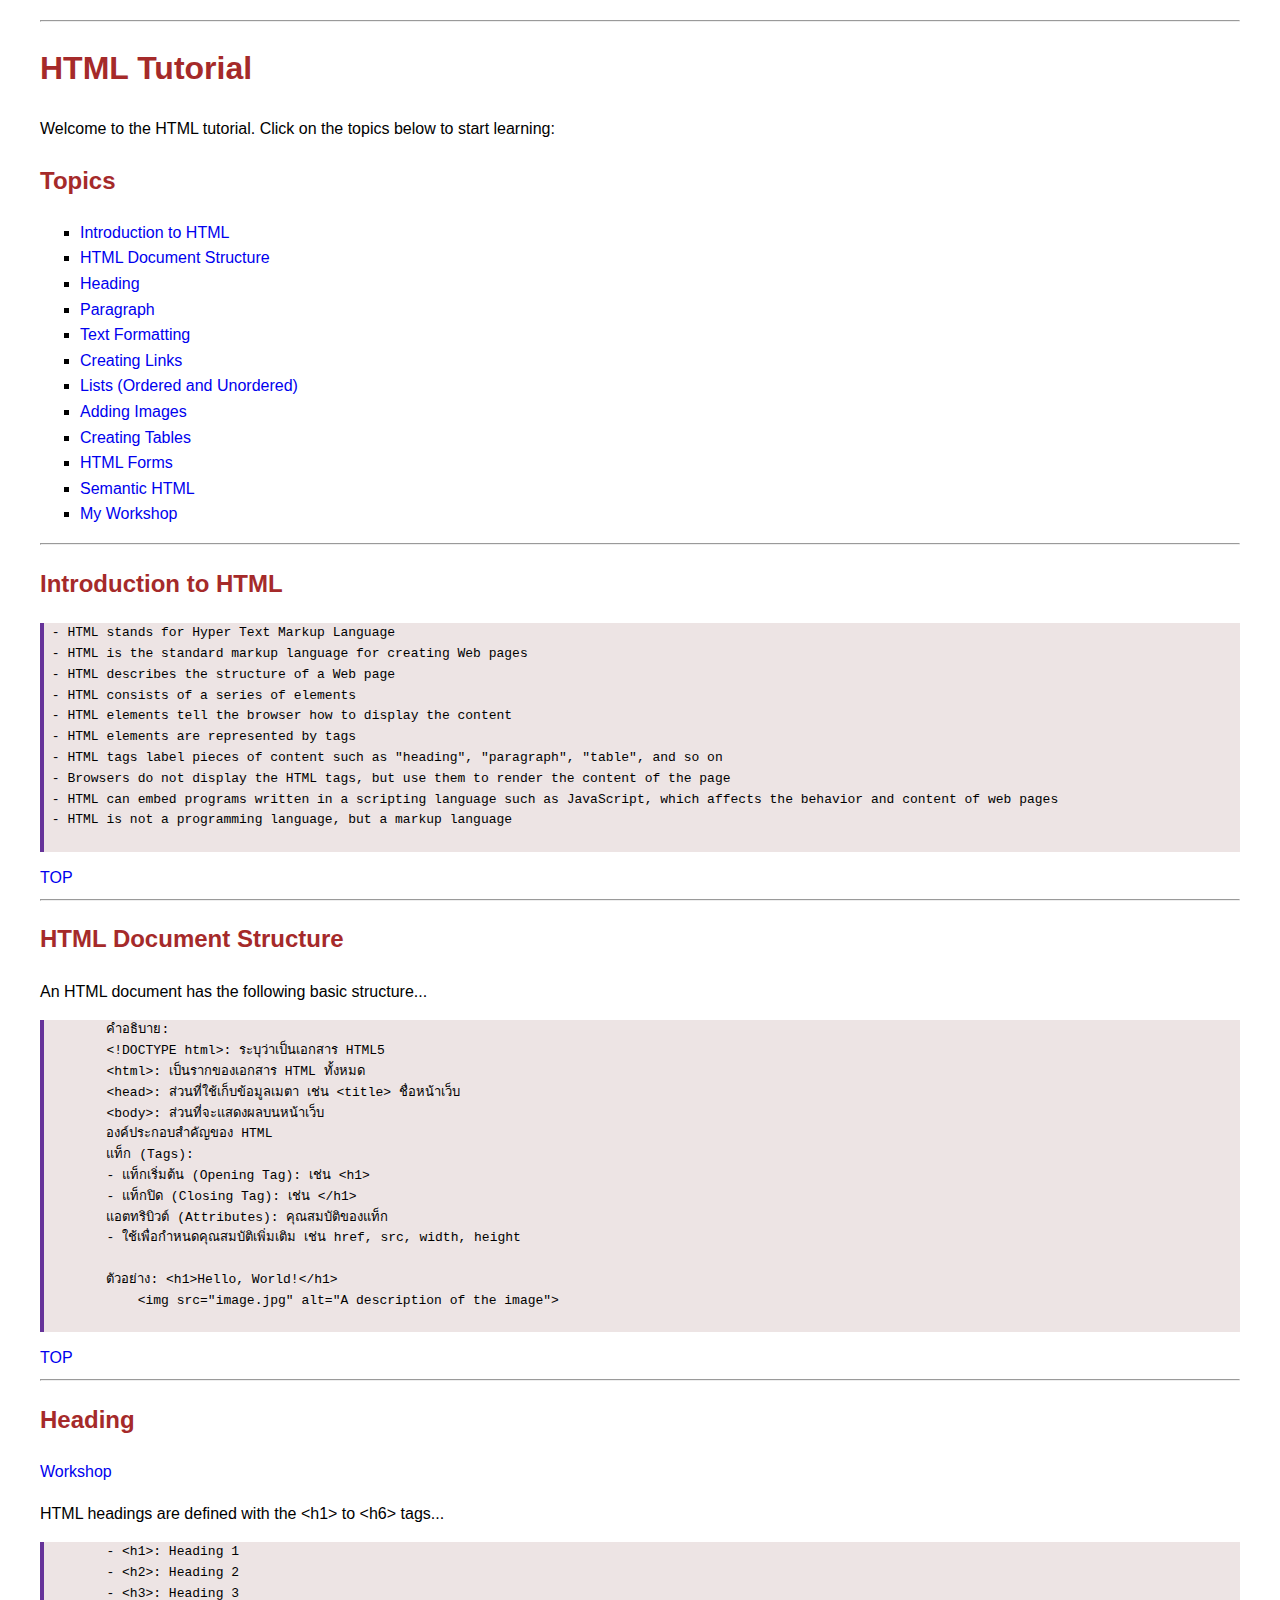
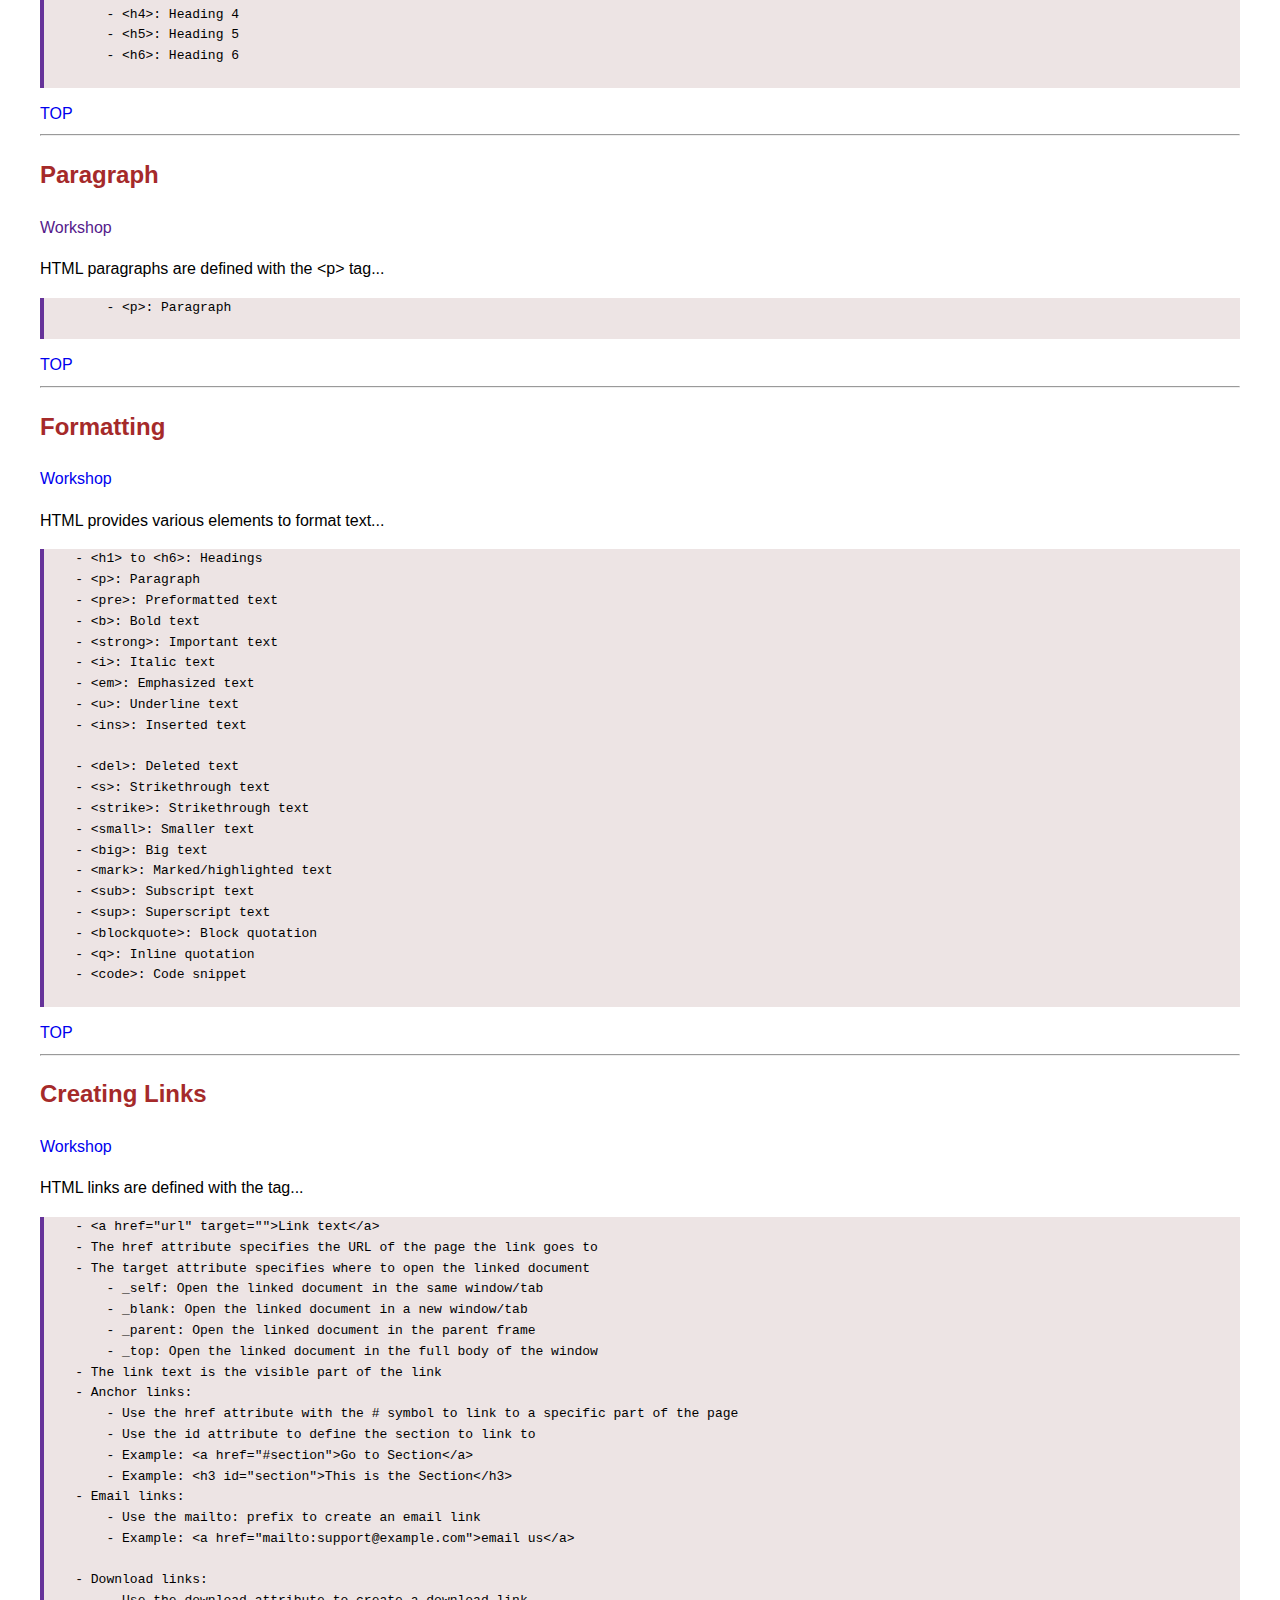
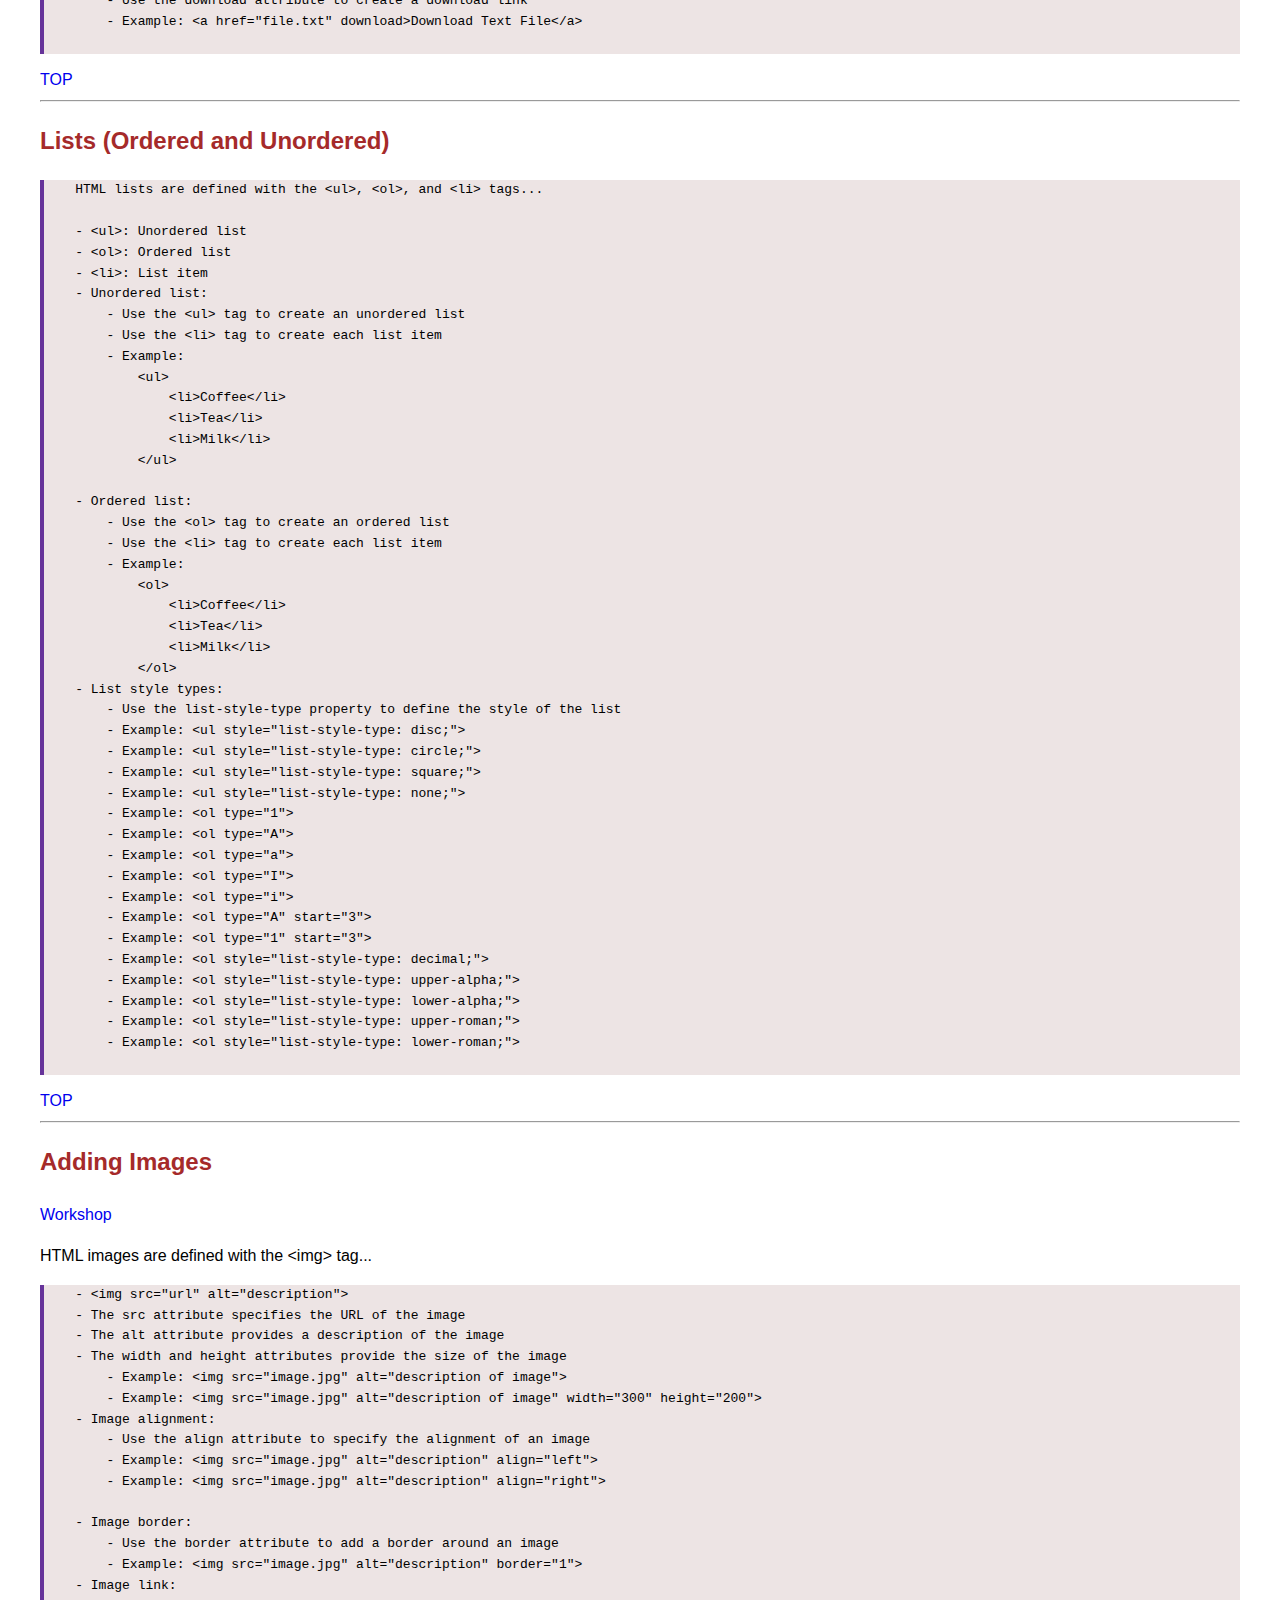
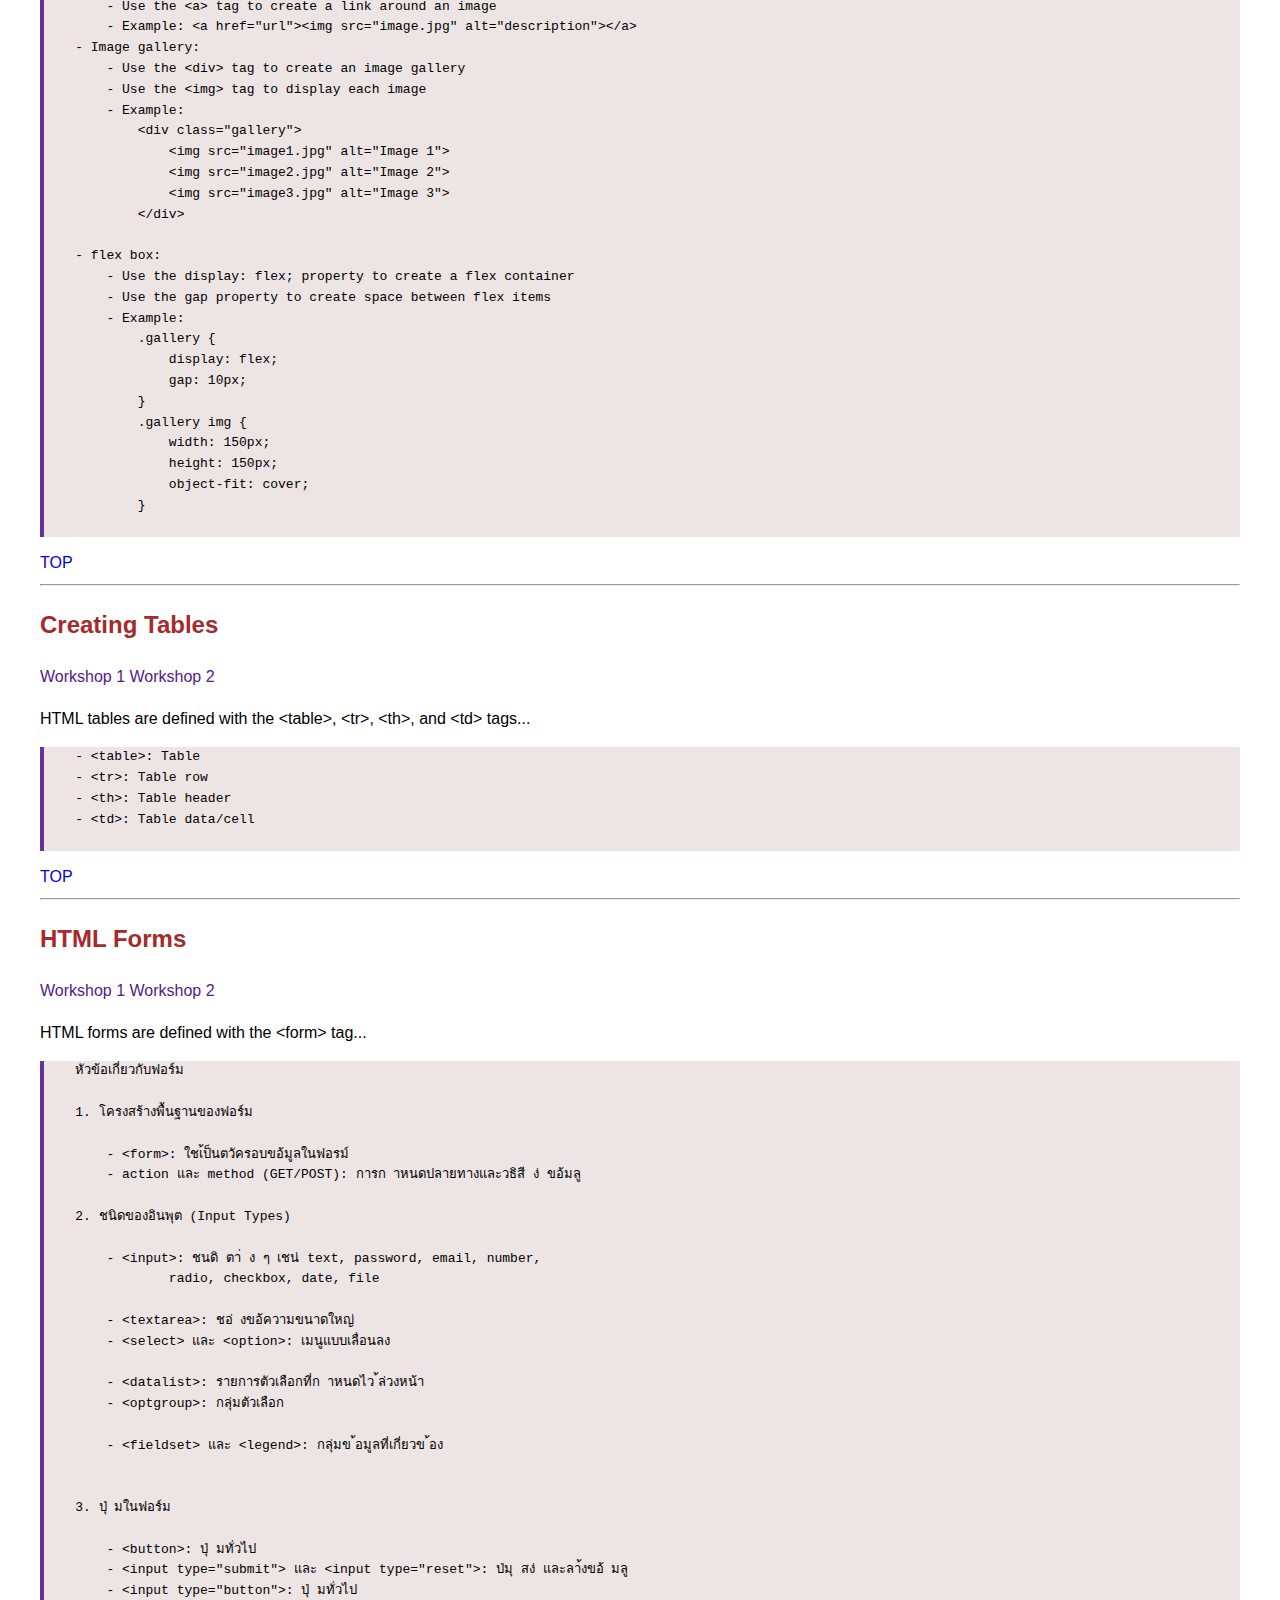
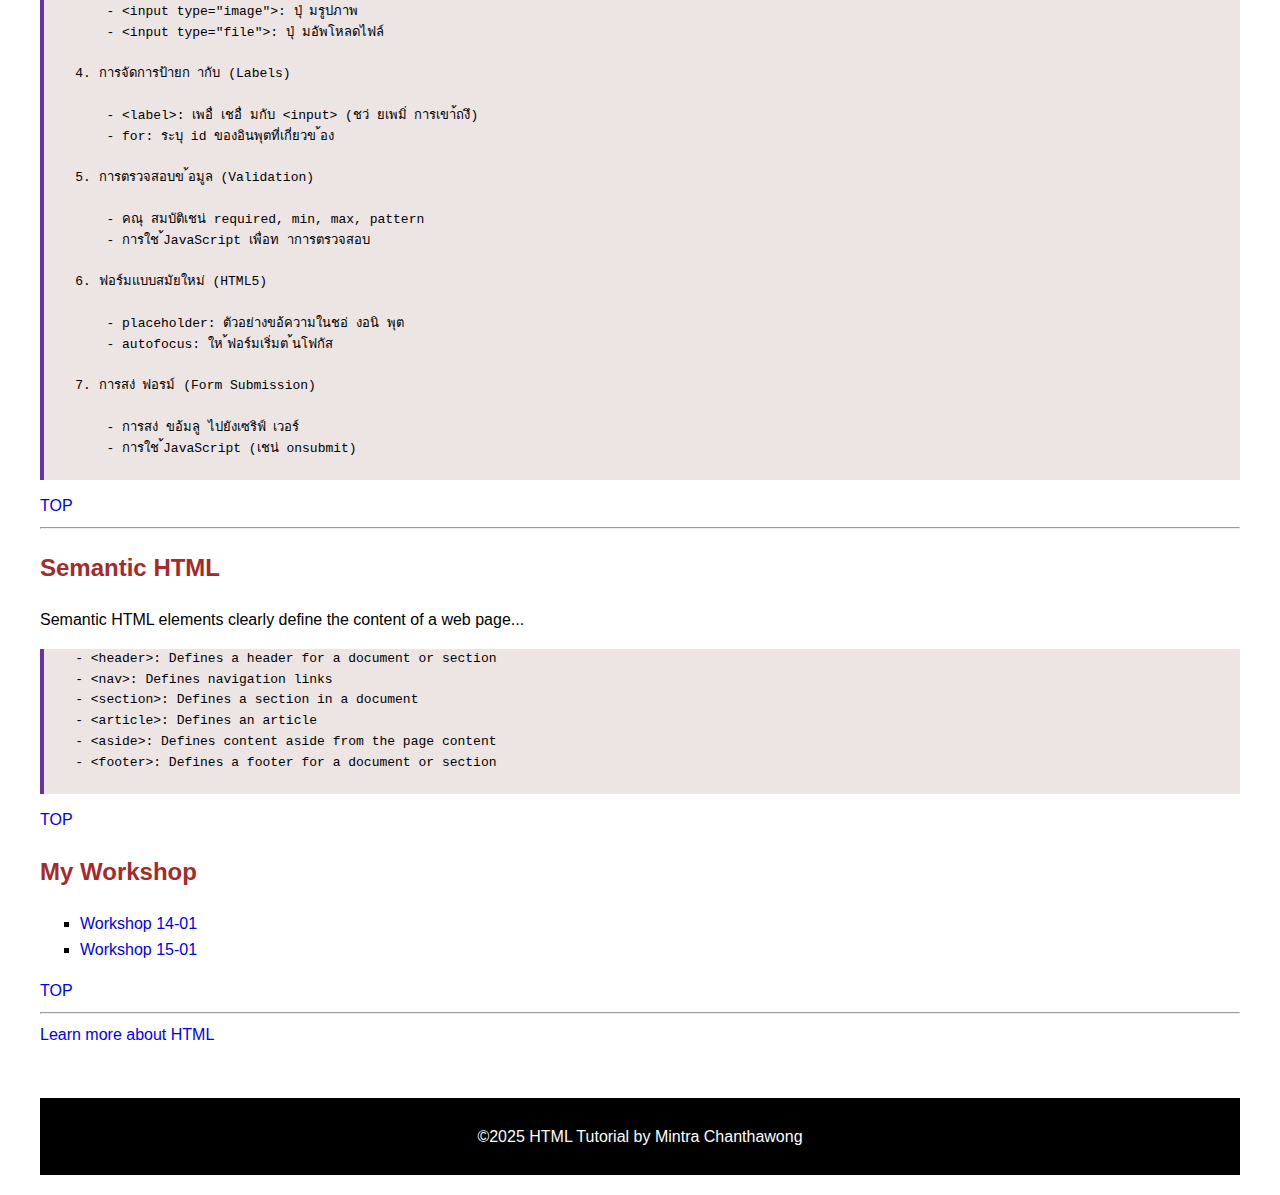
<file: index.html>
<!DOCTYPE html>
<html lang="en">
<head>
    <meta charset="UTF-8">
    <meta name="viewport" content="width=device-width, initial-scale=1.0">
    <title>HTML Tutorials</title>

    <style>
        body {
            font-family: 'Segoe UI', Tahoma, Geneva, Verdana, sans-serif;
            line-height: 1.6;
            margin: 20px 40px;
            
        }

    
        h1,h2 {
            color:brown;
        }

        ul {
            list-style-type: square;
        }

        a {
            text-decoration: none;
        }

        a:hover {
            text-decoration: underline;
            color: brown;
        }

        pre {
            background-color: rgb(237, 228, 228);
            border-left: 4px solid rebeccapurple;
            white-space: pre-wrap;
        }

        footer {
            text-align: center;
            margin-top: 50px;
            background-color: black;
            color: #ffffff;
            padding: 10px;
        }

    </style>


</head>
<hr>
    <h1>HTML Tutorial</h1>
    <p>Welcome to the HTML tutorial. Click on the topics below to start learning:</p>
    <h2>Topics</h2>
    <ul>
        <li><a href="#HTML">Introduction to HTML</a></li>
        <li><a href="#structure">HTML Document Structure</a></li>
        <li><a href="#Heading">Heading</a></li>
        <li><a href="#Paragraph">Paragraph</a></li>
        <li><a href="#Formatting">Text Formatting</a></li>
        <li><a href="#Creating Links">Creating Links</a></li>
        <li><a href="#Lists">Lists (Ordered and Unordered)</a></li>
        <li><a href="#Images">Adding Images</a></li>
        <li><a href="#Tables">Creating Tables</a></li>
        <li><a href="#Forms">HTML Forms</a></li>
        <li><a href="#Semantic">Semantic HTML</a></li>
        <li><a href="#Workshop">My Workshop</a></li>
    </ul>



    <hr>
    <!-- Section 1  -->
    <h2 id="HTML">Introduction to HTML</h2>

    <pre>
 - HTML stands for Hyper Text Markup Language
 - HTML is the standard markup language for creating Web pages
 - HTML describes the structure of a Web page
 - HTML consists of a series of elements
 - HTML elements tell the browser how to display the content
 - HTML elements are represented by tags
 - HTML tags label pieces of content such as "heading", "paragraph", "table", and so on
 - Browsers do not display the HTML tags, but use them to render the content of the page
 - HTML can embed programs written in a scripting language such as JavaScript, which affects the behavior and content of web pages
 - HTML is not a programming language, but a markup language
    </pre>
    <a href="#">TOP</a>
    </hr>




    <hr>
    <!-- Section 2  -->
    <h2 id="structure">HTML Document Structure</h2>
    <p>An HTML document has the following basic structure...</p>

    <pre>
        คำอธิบาย:
        &lt;!DOCTYPE html&gt;: ระบุว่าเป็นเอกสาร HTML5
        &lt;html&gt;: เป็นรากของเอกสาร HTML ทั้งหมด
        &lt;head&gt;: ส่วนที่ใช้เก็บข้อมูลเมตา เช่น &lt;title&gt; ชื่อหน้าเว็บ
        &lt;body&gt;: ส่วนที่จะแสดงผลบนหน้าเว็บ
        องค์ประกอบสำคัญของ HTML
        แท็ก (Tags):
        - แท็กเริ่มต้น (Opening Tag): เช่น &lt;h1&gt;
        - แท็กปิด (Closing Tag): เช่น &lt;/h1&gt;
        แอตทริบิวต์ (Attributes): คุณสมบัติของแท็ก
        - ใช้เพื่อกำหนดคุณสมบัติเพิ่มเติม เช่น href, src, width, height

        ตัวอย่าง: &lt;h1&gt;Hello, World!&lt;/h1&gt;
            &lt;img src="image.jpg" alt="A description of the image"&gt;
        </pre>
    <a href="#">TOP</a>
    </hr>



    <hr>
    <!-- Section 3  -->
    <h2 id="Heading">Heading</h2>
    <p><a href="heading.html">Workshop</a></p>
    <p>HTML headings are defined with the &lt;h1> to &lt;h6> tags...</p>

    <pre>
        - &lt;h1&gt;: Heading 1
        - &lt;h2&gt;: Heading 2
        - &lt;h3&gt;: Heading 3
        - &lt;h4&gt;: Heading 4
        - &lt;h5&gt;: Heading 5
        - &lt;h6&gt;: Heading 6
    </pre>
    <a href="#">TOP</a>
    </hr>


    <hr>
    <!-- Section 4  -->
    <h2 id="Paragraph">Paragraph</h2>
    <p><a href="">Workshop</a></p>
    <p>HTML paragraphs are defined with the &lt;p> tag...</p>

    <pre>
        - &lt;p&gt;: Paragraph
    </pre>
    <a href="#">TOP</a>
    </hr>


    <hr>
    <!-- Section 5  -->
    <h2 id="Formatting">Formatting</h2>
    <p><a href="formatting.html">Workshop</a></p>
    <p>HTML provides various elements to format text...</p>

    <pre>
    - &lt;h1&gt; to &lt;h6&gt;: Headings
    - &lt;p&gt;: Paragraph
    - &lt;pre&gt;: Preformatted text
    - &lt;b&gt;: Bold text
    - &lt;strong&gt;: Important text
    - &lt;i&gt;: Italic text
    - &lt;em&gt;: Emphasized text
    - &lt;u&gt;: Underline text
    - &lt;ins&gt;: Inserted text

    - &lt;del&gt;: Deleted text
    - &lt;s&gt;: Strikethrough text
    - &lt;strike&gt;: Strikethrough text
    - &lt;small&gt;: Smaller text
    - &lt;big&gt;: Big text
    - &lt;mark&gt;: Marked/highlighted text
    - &lt;sub&gt;: Subscript text
    - &lt;sup&gt;: Superscript text
    - &lt;blockquote&gt;: Block quotation
    - &lt;q&gt;: Inline quotation
    - &lt;code&gt;: Code snippet
    </pre>
    <a href="#">TOP</a>
    </hr>


    <hr>
    <!-- Section 6  -->
    <h2 id="Creating Links">Creating Links</h2>
    <p><a href="link.html">Workshop</a></p>
    <p>HTML links are defined with the <a> tag...</p>

    <pre>
    - &lt;a href="url" target=""&gt;Link text&lt;/a&gt;
    - The href attribute specifies the URL of the page the link goes to
    - The target attribute specifies where to open the linked document
        - _self: Open the linked document in the same window/tab
        - _blank: Open the linked document in a new window/tab
        - _parent: Open the linked document in the parent frame
        - _top: Open the linked document in the full body of the window
    - The link text is the visible part of the link
    - Anchor links:
        - Use the href attribute with the # symbol to link to a specific part of the page
        - Use the id attribute to define the section to link to
        - Example: &lt;a href="#section"&gt;Go to Section&lt;/a&gt;
        - Example: &lt;h3 id="section"&gt;This is the Section&lt;/h3&gt;
    - Email links:
        - Use the mailto: prefix to create an email link
        - Example: &lt;a href="mailto:support@example.com">email us&lt;/a&gt;

    - Download links:
        - Use the download attribute to create a download link
        - Example: &lt;a href="file.txt" download&gt;Download Text File&lt;/a&gt;
    </pre>
    <a href="#">TOP</a>
    </hr>

    <hr>
    <!-- Section 7  -->
    <h2 id="Lists ">Lists (Ordered and Unordered)</h2>
    <p><a href="Workshop"></a></p>

    <pre>
    HTML lists are defined with the &lt;ul&gt;, &lt;ol&gt;, and &lt;li&gt; tags...
        
    - &lt;ul&gt;: Unordered list
    - &lt;ol&gt;: Ordered list
    - &lt;li&gt;: List item
    - Unordered list:
        - Use the &lt;ul&gt; tag to create an unordered list
        - Use the &lt;li&gt; tag to create each list item
        - Example:
            &lt;ul&gt;
                &lt;li&gt;Coffee&lt;/li&gt;
                &lt;li&gt;Tea&lt;/li&gt;
                &lt;li&gt;Milk&lt;/li&gt;
            &lt;/ul&gt;

    - Ordered list:
        - Use the &lt;ol&gt; tag to create an ordered list
        - Use the &lt;li&gt; tag to create each list item
        - Example:
            &lt;ol&gt;
                &lt;li&gt;Coffee&lt;/li&gt;
                &lt;li&gt;Tea&lt;/li&gt;
                &lt;li&gt;Milk&lt;/li&gt;
            &lt;/ol&gt;
    - List style types:
        - Use the list-style-type property to define the style of the list
        - Example: &lt;ul style="list-style-type: disc;"&gt;
        - Example: &lt;ul style="list-style-type: circle;"&gt;
        - Example: &lt;ul style="list-style-type: square;"&gt;
        - Example: &lt;ul style="list-style-type: none;"&gt;
        - Example: &lt;ol type="1"&gt;
        - Example: &lt;ol type="A"&gt;
        - Example: &lt;ol type="a"&gt;
        - Example: &lt;ol type="I"&gt;
        - Example: &lt;ol type="i"&gt;
        - Example: &lt;ol type="A" start="3"&gt;
        - Example: &lt;ol type="1" start="3"&gt;
        - Example: &lt;ol style="list-style-type: decimal;"&gt;
        - Example: &lt;ol style="list-style-type: upper-alpha;"&gt;
        - Example: &lt;ol style="list-style-type: lower-alpha;"&gt;
        - Example: &lt;ol style="list-style-type: upper-roman;"&gt;
        - Example: &lt;ol style="list-style-type: lower-roman;"&gt;
    </pre>
    <a href="#">TOP</a>
    </hr>

    <!-- Section 8  -->
    <hr>
    
    <h2 id="Images">Adding Images</h2>
    <p><a href="image.html">Workshop</a></p>
    <p>HTML images are defined with the &lt;img&gt; tag...</p>

    <pre>
    - &lt;img src="url" alt="description"&gt;
    - The src attribute specifies the URL of the image
    - The alt attribute provides a description of the image
    - The width and height attributes provide the size of the image
        - Example: &lt;img src="image.jpg" alt="description of image"&gt;
        - Example: &lt;img src="image.jpg" alt="description of image" width="300" height="200"&gt;
    - Image alignment:
        - Use the align attribute to specify the alignment of an image
        - Example: &lt;img src="image.jpg" alt="description" align="left"&gt;
        - Example: &lt;img src="image.jpg" alt="description" align="right"&gt;

    - Image border:
        - Use the border attribute to add a border around an image
        - Example: &lt;img src="image.jpg" alt="description" border="1"&gt;
    - Image link:
        - Use the &lt;a&gt; tag to create a link around an image
        - Example: &lt;a href="url"&gt;&lt;img src="image.jpg" alt="description"&gt;&lt;/a&gt;
    - Image gallery:
        - Use the &lt;div&gt; tag to create an image gallery
        - Use the &lt;img&gt; tag to display each image
        - Example:
            &lt;div class="gallery"&gt;
                &lt;img src="image1.jpg" alt="Image 1"&gt;
                &lt;img src="image2.jpg" alt="Image 2"&gt;
                &lt;img src="image3.jpg" alt="Image 3"&gt;
            &lt;/div&gt;

    - flex box:
        - Use the display: flex; property to create a flex container
        - Use the gap property to create space between flex items
        - Example:
            .gallery {
                display: flex;
                gap: 10px;
            }
            .gallery img {
                width: 150px;
                height: 150px;
                object-fit: cover;
            }
    </pre>
    <a href="#">TOP</a>
    </hr>

    <!-- Section 9  -->
    <hr>
    <h2 id="Tables">Creating Tables</h2>
    <p><a href="">Workshop 1 Workshop 2</a></p>
    <p>HTML tables are defined with the &lt;table&gt;, &lt;tr&gt;, &lt;th&gt;, and &lt;td&gt; tags...</p>

    <pre>
    - &lt;table&gt;: Table
    - &lt;tr&gt;: Table row
    - &lt;th&gt;: Table header
    - &lt;td&gt;: Table data/cell
    </pre>
    <a href="#">TOP</a>
    </hr>


    <!-- Section 10  -->
    <hr>
    <h2 id="Forms">HTML Forms</h2>
    <p><a href="">Workshop 1 Workshop 2</a></p>
    <p>HTML forms are defined with the &lt;form&gt; tag...</p>

    <pre>
    หัวข้อเกี่ยวกับฟอร์ม

    1. โครงสร้างพื้นฐานของฟอร์ม

        - &lt;form>: ใชเ้ป็นตวัครอบขอ้มูลในฟอรม์
        - action และ method (GET/POST): การก าหนดปลายทางและวธิสี ง่ ขอ้มลู

    2. ชนิดของอินพุต (Input Types)

        - &lt;input>: ชนดิ ตา่ ง ๆ เชน่ text, password, email, number,
                radio, checkbox, date, file

        - &lt;textarea>: ชอ่ งขอ้ความขนาดใหญ่
        - &lt;select> และ &lt;option>: เมนูแบบเลื่อนลง

        - &lt;datalist>: รายการตัวเลือกที่ก าหนดไว ้ล่วงหน้า
        - &lt;optgroup>: กลุ่มตัวเลือก
        
        - &lt;fieldset> และ &lt;legend>: กลุ่มข ้อมูลที่เกี่ยวข ้อง


    3. ปุ่ มในฟอร์ม

        - &lt;button>: ปุ่ มทั่วไป
        - &lt;input type="submit"> และ &lt;input type="reset">: ป่มุ สง่ และลา้งขอ้ มลู
        - &lt;input type="button">: ปุ่ มทั่วไป
        - &lt;input type="image">: ปุ่ มรูปภาพ
        - &lt;input type="file">: ปุ่ มอัพโหลดไฟล์

    4. การจัดการป้ายก ากับ (Labels)

        - &lt;label>: เพอื่ เชอื่ มกับ &lt;input> (ชว่ ยเพมิ่ การเขา้ถงึ)
        - for: ระบุ id ของอินพุตที่เกี่ยวข ้อง

    5. การตรวจสอบข ้อมูล (Validation)

        - คณุ สมบัติเชน่ required, min, max, pattern
        - การใช ้JavaScript เพื่อท าการตรวจสอบ

    6. ฟอร์มแบบสมัยใหม่ (HTML5)

        - placeholder: ตัวอย่างขอ้ความในชอ่ งอนิ พุต
        - autofocus: ให ้ฟอร์มเริ่มต ้นโฟกัส

    7. การสง่ ฟอรม์ (Form Submission)

        - การสง่ ขอ้มลู ไปยังเซริฟ์ เวอร์
        - การใช ้JavaScript (เชน่ onsubmit)
    </pre>
    <a href="#">TOP</a>
    </hr>


    <!-- Section 11  -->
    <hr>
    <h2 id="Semantic">Semantic HTML</h2>
    <p>Semantic HTML elements clearly define the content of a web page...</p>

    <pre>
    - &lt;header&gt;: Defines a header for a document or section
    - &lt;nav&gt;: Defines navigation links
    - &lt;section&gt;: Defines a section in a document
    - &lt;article&gt;: Defines an article
    - &lt;aside&gt;: Defines content aside from the page content
    - &lt;footer&gt;: Defines a footer for a document or section
    </pre>
    <a href="#">TOP</a>
    </hr>

    <h2 id="Workshop">My Workshop</h2>
    <ul>
        <li><a href="Responsive.html">Workshop 14-01</a></li>
        <li><a href="W-15-01.html">Workshop 15-01</a></li>
    </ul>
    <a href="#">TOP</a>
    </hr>
    <hr>
    <a href="#">Learn more about HTML</a>

    <footer>
        <p>&copy;2025 HTML Tutorial by Mintra Chanthawong</p>
    </footer>

</body>
</html>
</file>
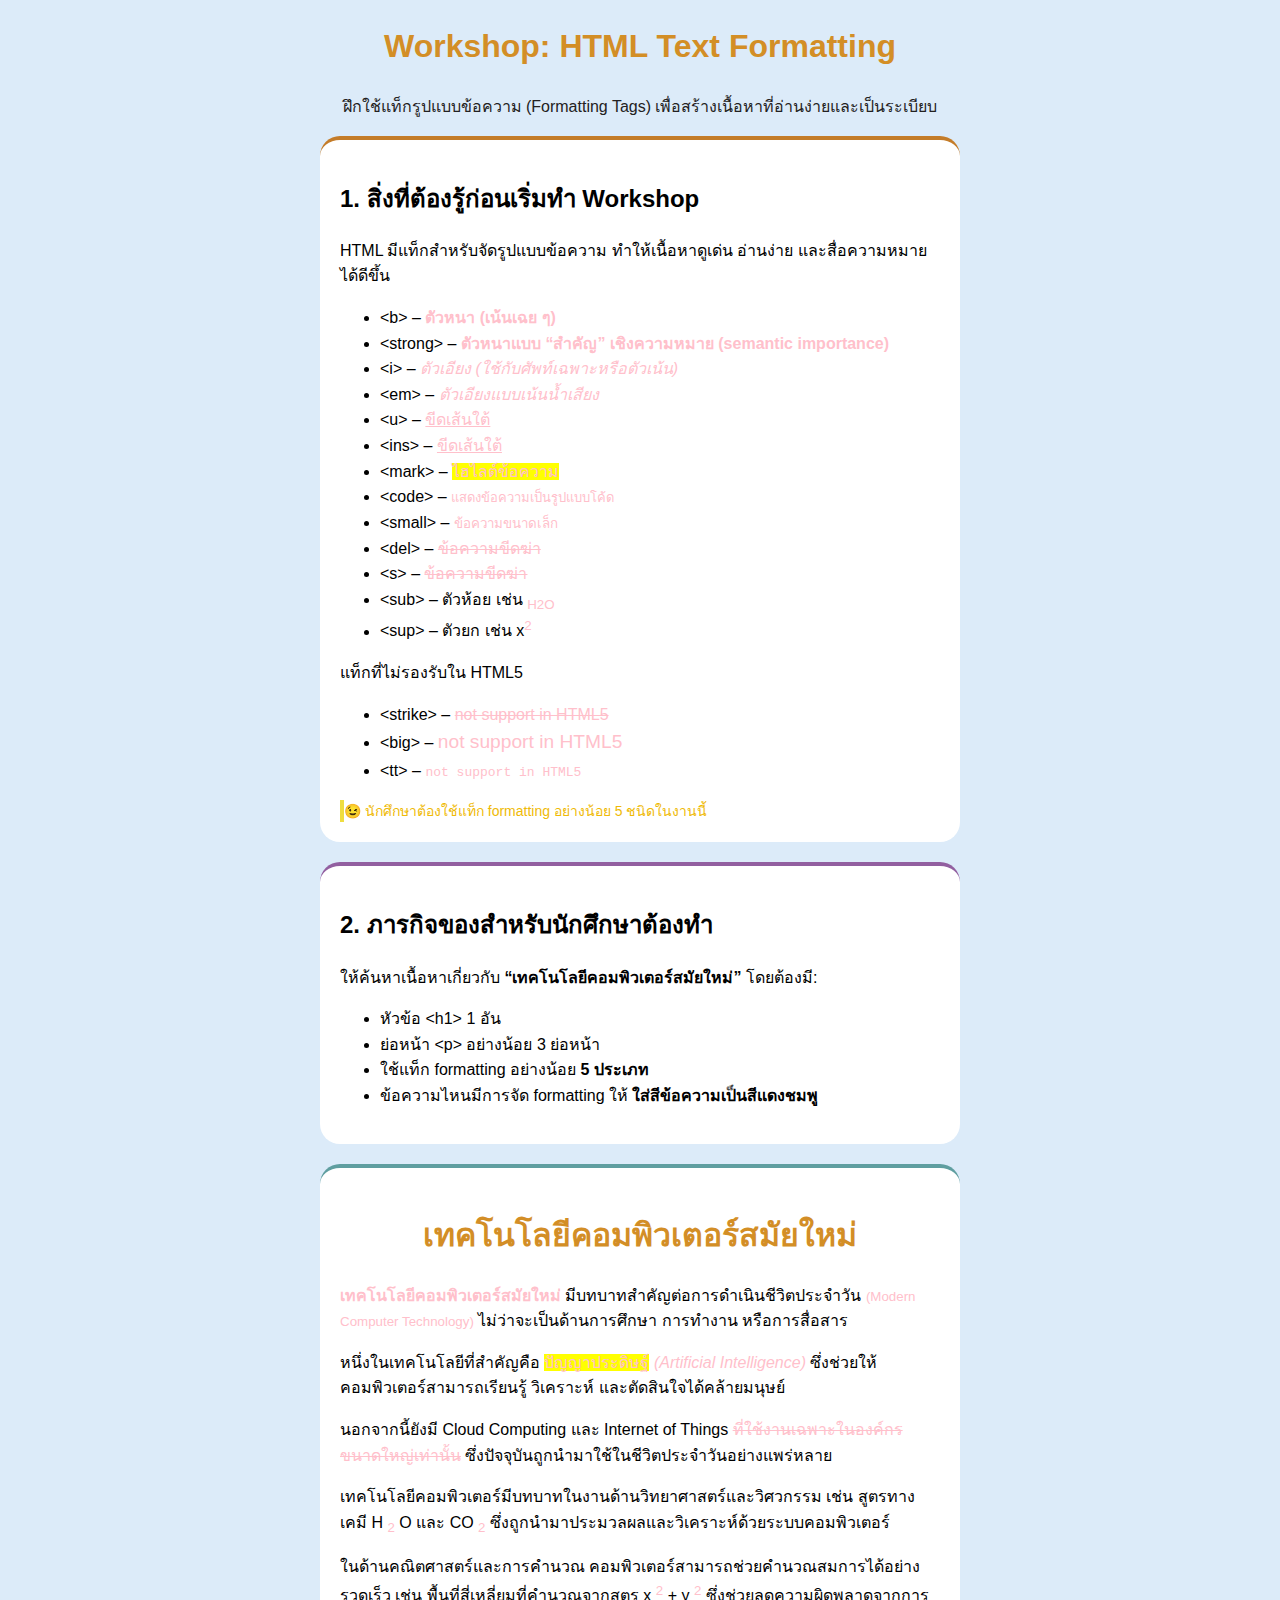
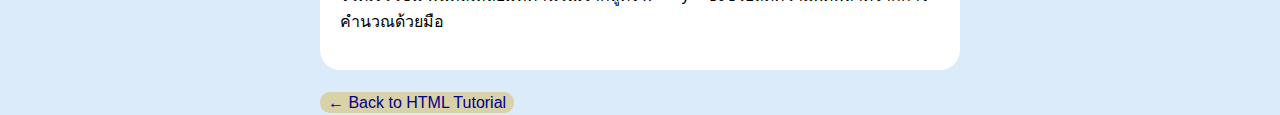
<file: formatting.html>
<!DOCTYPE html>
<html lang="en">
<head>
    <meta charset="UTF-8">
    <meta name="viewport" content="width=device-width, initial-scale=1.0">
    <title>formatting</title>
    <style>
        body {
            font-family: 'Segoe UI', Tahoma, Geneva, Verdana, sans-serif;
            margin: 0;
            padding: 0;
            line-height: 1.6;
            background-color:rgb(220, 235, 249);
        }
        .container {
            /*background-color: rgb(246, 236, 223);*/
            width: 50%;
            margin: 0 auto;

        }
        .card {
            background-color: rgb(255, 255, 255);
            padding: 20px;
            margin-bottom: 20px;
            border-radius: 20px;
            border-top: 4px solid rgb(196, 124, 41);
        }
        .card.module-1{ border-top-color: rgb(146, 95, 160);}   /*เพื่อต้องการให้ card ที่เรียกใช้ module นี้ ใช้คนละสี กับ card อื่น*/
        .card.module-2{ border-top-color: cadetblue;}   /*เพื่อต้องการให้ card ที่เรียกใช้ module นี้ ใช้คนละสี กับ card อื่น*/

        h1 {
            color: rgb(211, 142, 38);
            text-align: center;
        }
        .note {
            border-left: 4px solid rgb(239, 221, 64);
            color: rgb(239, 186, 6);
            font-size: 14px;
        }
        .note::before { /*  ถ้าต้องการไว้ข้างหลังเลือก after*/
            content: "😉";
        }
        a {
            text-decoration: none;
            color: darkblue;
            background-color: rgb(217, 209, 168);
            padding: 2px 8px;
            border-radius: 10px;
        }
        a:hover {
            text-decoration: none;
            color: rgb(212, 32, 19);
        }
        .text-color { color: pink; }

    </style>

</head>
<body>
     <div class="container">

        <h1>Workshop: HTML Text Formatting</h1>
        <p style="text-align: center; color:rgb(35, 33, 33)">ฝึกใช้แท็กรูปแบบข้อความ (Formatting Tags) เพื่อสร้างเนื้อหาที่อ่านง่ายและเป็นระเบียบ</p>

        <!-- Card 1: Explanation -->
        <section class="card">
            <h2>1. สิ่งที่ต้องรู้ก่อนเริ่มทำ Workshop</h2>
            <p>HTML มีแท็กสำหรับจัดรูปแบบข้อความ ทำให้เนื้อหาดูเด่น อ่านง่าย และสื่อความหมายได้ดีขึ้น</p>
            <ul>
                <li>&lt;b&gt; – <b class="text-color">ตัวหนา (เน้นเฉย ๆ)</b></li>
                <li>&lt;strong&gt; – <strong class="text-color">ตัวหนาแบบ “สำคัญ” เชิงความหมาย (semantic importance)</strong></li>
                <li>&lt;i&gt; – <i class="text-color">ตัวเอียง (ใช้กับศัพท์เฉพาะหรือตัวเน้น)</i></li>
                <li>&lt;em&gt; – <em class="text-color">ตัวเอียงแบบเน้นน้ำเสียง</em></li>
                <li>&lt;u&gt; – <u class="text-color">ขีดเส้นใต้</u></li>
                <li>&lt;ins&gt; – <ins class="text-color">ขีดเส้นใต้</ins></li>
                <li>&lt;mark&gt; – <mark class="text-color">ไฮไลต์ข้อความ</mark></li>
                <li>&lt;code&gt; – <code class="text-color">แสดงข้อความเป็นรูปแบบโค้ด</code></li>
                <li>&lt;small&gt; – <small class="text-color">ข้อความขนาดเล็ก</small></li>
                <li>&lt;del&gt; – <del class="text-color">ข้อความขีดฆ่า</del></li>
                <li>&lt;s&gt; – <s class="text-color">ข้อความขีดฆ่า</s></li>
                <li>&lt;sub&gt; – ตัวห้อย เช่น <sub class="text-color">H2O</sub></li>
                <li>&lt;sup&gt; – ตัวยก เช่น x<sup class="text-color">2</sup></li>                
            </ul>
            <div class="box">
                <p>แท็กที่ไม่รองรับใน HTML5</p>
                <ul>
                    <li>&lt;strike&gt; – <strike class="text-color">not support in HTML5</strike></li>
                    <li>&lt;big&gt; – <big class="text-color">not support in HTML5</big></li>
                    <li>&lt;tt&gt; – <tt class="text-color">not support in HTML5</tt></li>
                </ul>
            </div>

            <div class="note">
                นักศึกษาต้องใช้แท็ก formatting อย่างน้อย 5 ชนิดในงานนี้
            </div>
        </section>
       
        <!-- Card 2: Task -->
        <section class="card module-1">
            <h2>2. ภารกิจของสำหรับนักศึกษาต้องทำ</h2>
            <p>ให้ค้นหาเนื้อหาเกี่ยวกับ <b>“เทคโนโลยีคอมพิวเตอร์สมัยใหม่”</b> โดยต้องมี:</p>

            <ul>
                <li>หัวข้อ &lt;h1&gt; 1 อัน</li>
                <li>ย่อหน้า &lt;p&gt; อย่างน้อย 3 ย่อหน้า</li>
                <li>ใช้แท็ก formatting อย่างน้อย <b>5 ประเภท</b></li>
                <li>ข้อความไหนมีการจัด formatting ให้ <b>ใส่สีข้อความเป็นสีแดงชมพู</b></li>
            </ul>
        </section>

        <!-- Card 3: Example from students -->
        <section class="card module-2">
            <h1>เทคโนโลยีคอมพิวเตอร์สมัยใหม่</h1>
            <p>
                <strong class="text-color">เทคโนโลยีคอมพิวเตอร์สมัยใหม่</strong>
                มีบทบาทสำคัญต่อการดำเนินชีวิตประจำวัน
                <small class="text-color">(Modern Computer Technology)</small>
                ไม่ว่าจะเป็นด้านการศึกษา การทำงาน หรือการสื่อสาร
            </p>
            <p>
                หนึ่งในเทคโนโลยีที่สำคัญคือ
                <mark class="text-color">ปัญญาประดิษฐ์</mark>
                <i class="text-color">(Artificial Intelligence)</i>
                ซึ่งช่วยให้คอมพิวเตอร์สามารถเรียนรู้ วิเคราะห์ และตัดสินใจได้คล้ายมนุษย์
            </p>
            <p>
                นอกจากนี้ยังมี Cloud Computing และ Internet of Things
                <del class="text-color">ที่ใช้งานเฉพาะในองค์กรขนาดใหญ่เท่านั้น</del>
                ซึ่งปัจจุบันถูกนำมาใช้ในชีวิตประจำวันอย่างแพร่หลาย
            </p>
            <p>
                เทคโนโลยีคอมพิวเตอร์มีบทบาทในงานด้านวิทยาศาสตร์และวิศวกรรม
                เช่น สูตรทางเคมี H
                <sub class="text-color">2</sub>
                O และ CO
                <sub class="text-color">2</sub>
                ซึ่งถูกนำมาประมวลผลและวิเคราะห์ด้วยระบบคอมพิวเตอร์
            </p>

            <p>
                ในด้านคณิตศาสตร์และการคำนวณ คอมพิวเตอร์สามารถช่วยคำนวณสมการได้อย่างรวดเร็ว
                เช่น พื้นที่สี่เหลี่ยมที่คำนวณจากสูตร x
                <sup class="text-color">2</sup>
                + y
                <sup class="text-color">2</sup>
                ซึ่งช่วยลดความผิดพลาดจากการคำนวณด้วยมือ
            </p>
        </section>
        <footer><a href="index.html">← Back to HTML Tutorial</a></footer>
    </div>
</body>
</html>

<!-- ctrl + ahift + p เลือก >emmet wrap พิมพ์ footer(หรือที่ต้องการใส่)  จากนั้น Enter -->
 <!-- b กับ strong เหมือนกัน -->
</file>
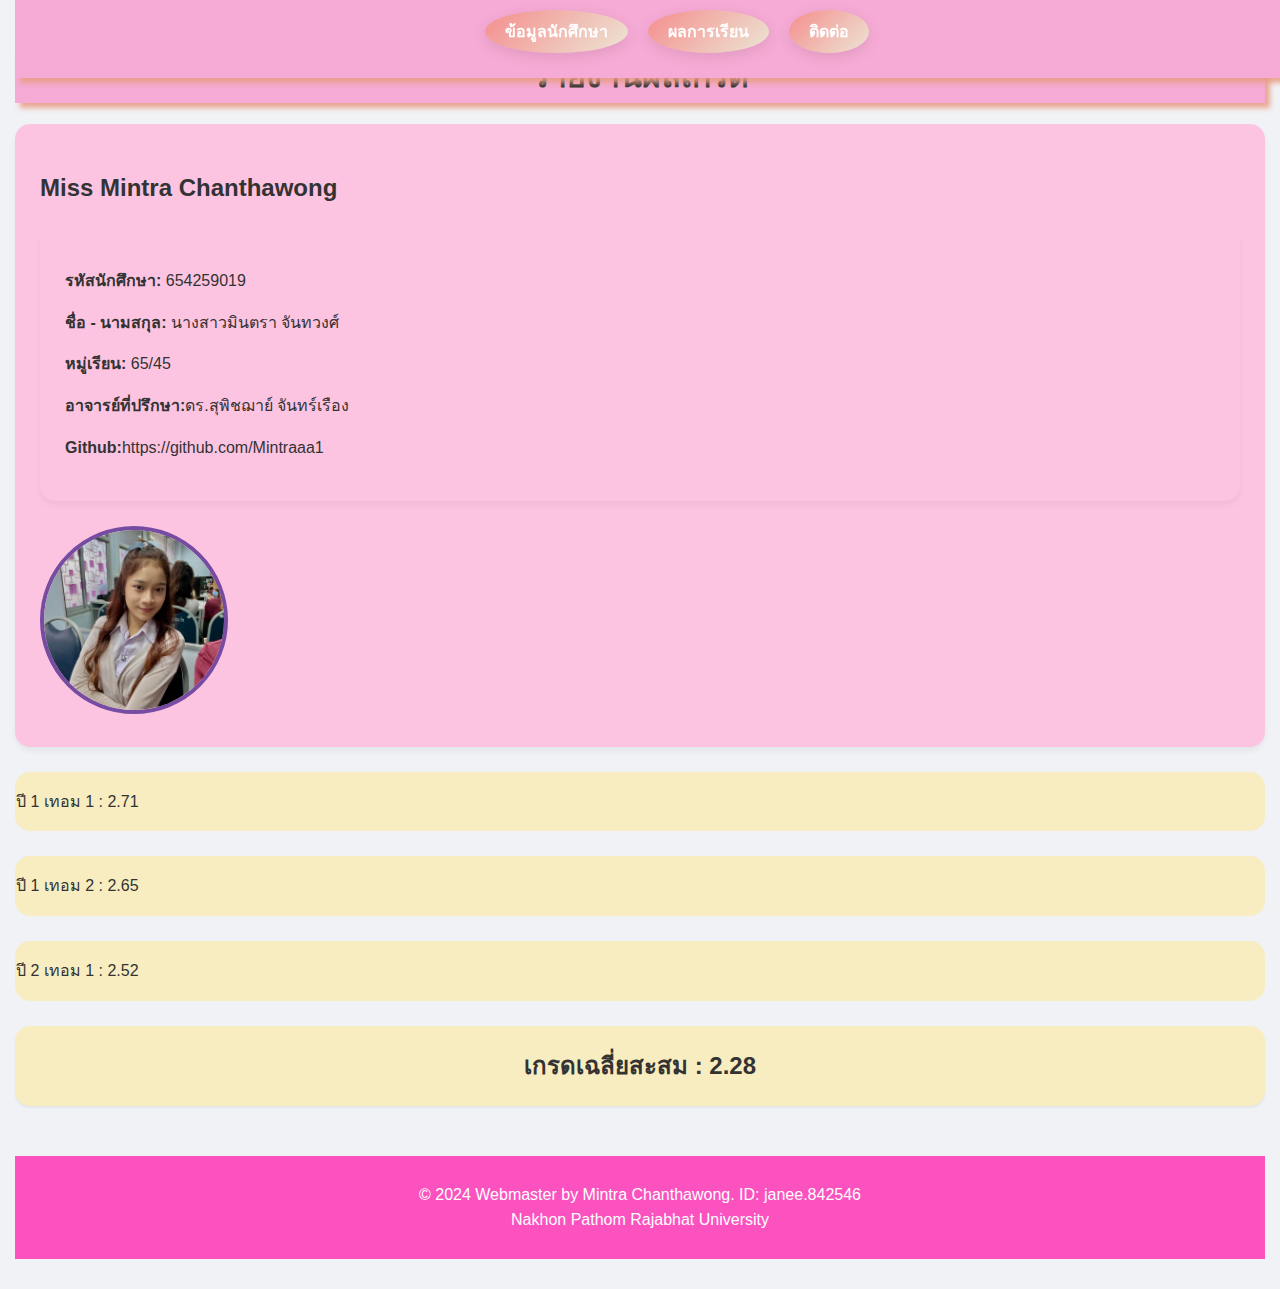
<file: grade1.html>
<!DOCTYPE html>
<html lang="th">

<head>
    <meta charset="UTF-8" />
    <meta name="viewport" content="width=device-width, initial-scale=1.0" />
    <title>Workshop - HTML Images</title>
</head>
    <style>
        body {
            font-family: 'Segoe UI', Tahoma, Geneva, Verdana, sans-serif;
            line-height: 1.6;
            margin: 15px 0;
            padding: 15px;
            background-color: #f0f2f5;
            color: #333;
        }

        .header1 {
            background-color: rgb(245, 171, 213);
            box-shadow: 5px 5px 5px rgba(233, 157, 131, 0.874);
            text-align: center;

        }


        /* 2. Header Section */
        .header {
        /* set properties */
        background-color: rgb(245, 171, 213);
        box-shadow: 5px 5px 5px rgba(233, 157, 131, 0.874);
        padding: 2px;
        margin-bottom: 20px 0;

        /* จัดตำแหน่ง */
        display: flex;
        flex-direction: column;
        align-items: center;
        justify-content: center;

        position: fixed;
        top: 0;
        width: 100%;
        }

        
        .btn-text-link {
            list-style: none;
            margin-top: 2px;

            display: flex;
            gap: 20px;
        }

        .btn-text-link li {
            margin: 15px 0;
            transition: transform 0.3s ease;
        }

        .btn-text-link li:hover {
            transform: translateY(-10px);
            
        }
        .btn-text-link a{
            /*background-color: rgb(133, 133, 100);*/
            background: linear-gradient(135deg,rgb(245, 141, 141),rgb(236, 230, 212));
            box-shadow: 0 4px 15px rgba(55, 0, 0, 0.1);
            padding: 13px 20px;
            border-radius: 50%;

            text-decoration: none;
            font-weight: bold;
            font-size: 1rem;
        }

        .btn-text-link a:hover {
            background: linear-gradient(135deg,rgb(216, 0, 65),rgb(253, 161, 251));

        }
        .card {
            background: rgb(253, 196, 225);
            padding: 25px;
            margin-bottom: 25px;
            border-radius: 15px;
            box-shadow: 0 4px 6px rgba(0,0,0,0.05);
        }
        .card1 {
            background: rgb(247, 237, 193);
            padding: 1px;
            margin-bottom: 25px;
            border-radius: 15px;
        }
        .card2 {
            background: rgb(247, 237, 193);
            padding: 1px;
            margin-bottom: 25px;
            text-align: center;
            border-radius: 15px;
            box-shadow: 0 2px 2px rgba(0,0,0,0.05);
        }

        .card.module-1 {
            margin-top: 15px 0;
        }

        .card.module-2 {
            border-top: 4px solid #e460a6;
        }

        /* 4. Flexbox Layout สำหรับส่วนข้อมูลส่วนตัว */
        .profile-section {
            display: flex;
            gap: 30px;
            align-items: center;
            flex-wrap: wrap; /* รองรับมือถือ */
        }

        .profile-img {
            width: 180px;
            height: 180px;
            object-fit: cover;
            border-radius: 50%; /* รูปวงกลม */
            border: 4px solid #764ba2;
        }

        .profile-info {
            flex: 1;
        }

        /* 5. Table Styling สำหรับผลการเรียน */
        table {
            width: 100%;
            border-collapse: collapse;
            margin-top: 15px;
        }

        th, td {
            padding: 12px;
            text-align: left;
            border-bottom: 1px solid #ddd;
        }

        th {
            background-color: #f8f9fa;
            color: #764ba2;
        }

        /* 6. Contact & Footer */
        .contact-list {
            list-style: none;
            padding: 0;
        }

        .contact-list li {
            margin-bottom: 10px;
        }

        .contact-list b {
            color: #764ba2;
            width: 100px;
            display: inline-block;
        }

        /* Utility Classes */
        .gpa-highlight {
            font-size: 1.5em;
            font-weight: bold;
            color: #2dce89;
        }
        .profile-img {
            width: 180px;
            height: 180px;
            object-fit: cover;
            border-radius: 50%; /* รูปวงกลม */
            border: 4px solid #764ba2;
        }

        .profile-img img {
            transition: 0.3s ease;
            width: 200px;
            height: auto;
            border-radius: 5px;
        }

        .profile-img img:hover {
            transform: scale(1.05);
        }
        footer {
            text-align: center;
            margin-top: 50px;
            background-color: rgb(251, 82, 192);
            color: #ffffff;
            padding: 10px;
        }
    </style>



<body>
    


    <div class="header1">
        <h1>รายงานผลเกรด</h1>
    </div>

    <div class="header">
        <ul class="btn-text-link">
            <li><a href="#card1" style="color: white;">ข้อมูลนักศึกษา</a></li>
            <li><a href="#card1" style="color: white;">ผลการเรียน</a></li>
            <li><a href="#card1" style="color: white;">ติดต่อ</a></li>
        </ul>
    </div>


    <div class="card module-1" id="card1">
            <h2>Miss Mintra Chanthawong</h2>
                
                <div class="profile-info">
                    <div class="card">
                    <p><b>รหัสนักศึกษา:</b> 654259019</p>
                    <p><b>ชื่อ - นามสกุล:</b> นางสาวมินตรา จันทวงศ์</p>
                    <p><b>หมู่เรียน:</b> 65/45</p>
                    <p><b>อาจารย์ที่ปรึกษา:</b>ดร.สุพิชฌาย์ จันทร์เรือง</p>
                    <p><b>Github:</b>https://github.com/Mintraaa1</p>
                    </div>
                </div>
                <div class="img">
                    <img src="./images/Minra.jpg" alt="รูปนักศึกษา" class="profile-img">
                </div>
                
            </div>
    </div>
    


    <div class="card1">
        <p>ปี 1 เทอม 1 : 2.71</p>
    </div>
    <div class="card1">
        <p>ปี 1 เทอม 2 : 2.65</p>
    </div>
    <div class="card1">
        <p>ปี 2 เทอม 1 : 2.52</p>
    </div>

    <div class="card2">
        <h2>เกรดเฉลี่ยสะสม : 2.28</h2>
    </div>

    

    </div>

            
            <footer>
            <p>&copy; 2024 Webmaster by Mintra Chanthawong. ID: janee.842546
                <br>Nakhon Pathom Rajabhat University
            </p>
        </footer>
            
        </div>


</body>

</html>
</file>
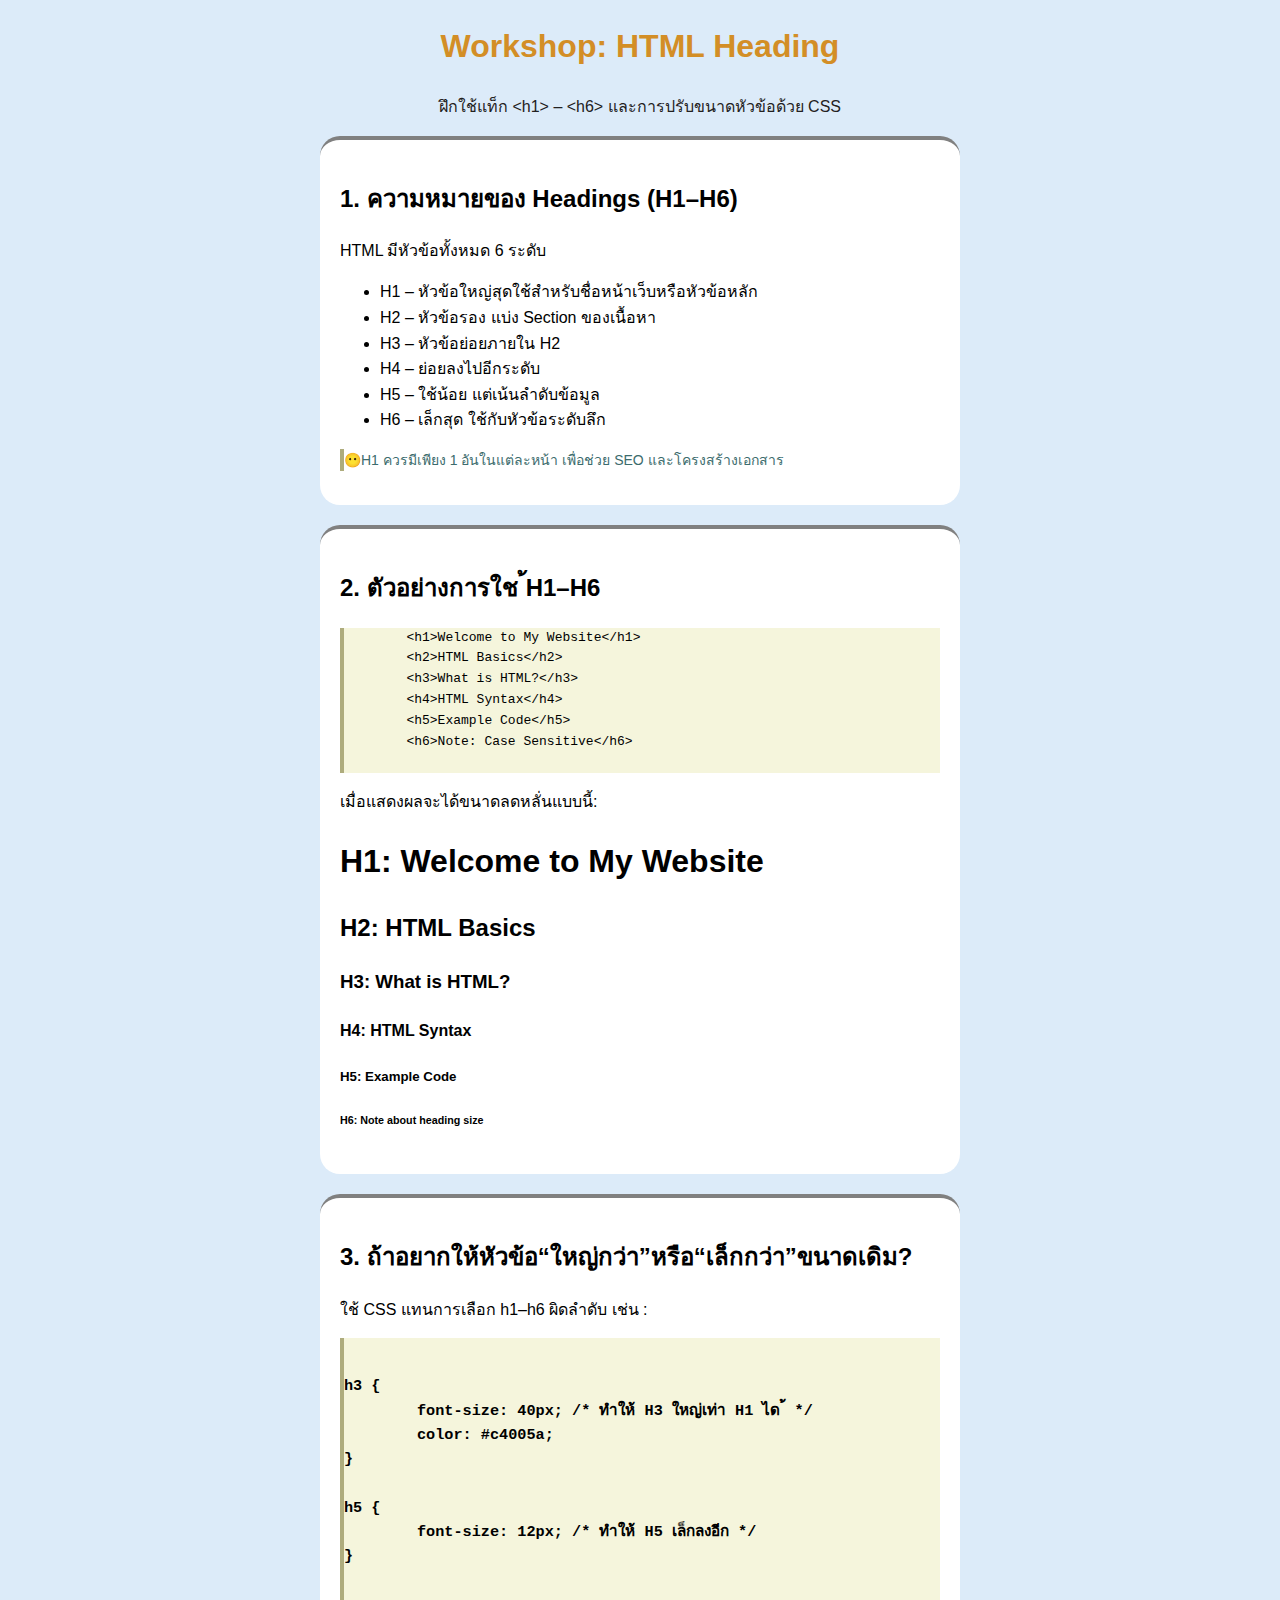
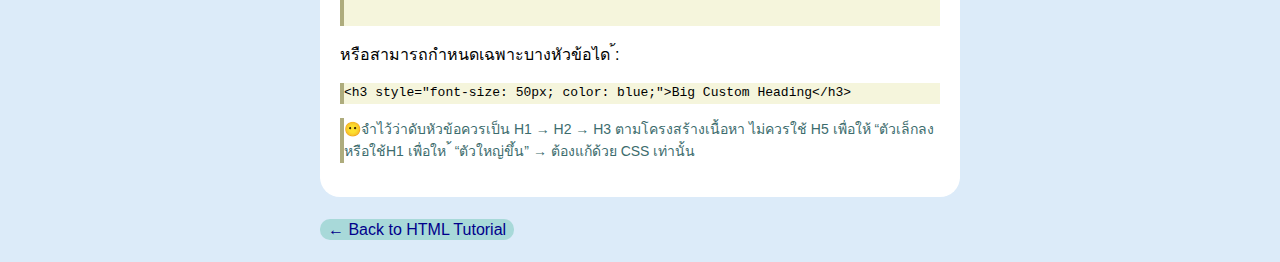
<file: heading.html>
<!DOCTYPE html>
<html lang="en">
<head>
    <meta charset="UTF-8">
    <meta name="viewport" content="width=device-width, initial-scale=1.0">
    <title>Heading Workshop</title>
    <style>
        body {
            font-family: 'Segoe UI', Tahoma, Geneva, Verdana, sans-serif;
            margin: 0;
            padding: 0;
            line-height: 1.6;
            background-color:rgb(220, 235, 249);
        }
        .container {
            /*background-color: rgb(246, 236, 223);*/
            width: 50%;
            margin: 0 auto;

        }
        .card {
            background-color: rgb(255, 255, 255);
            padding: 20px;
            margin-bottom: 20px;
            border-radius: 20px;
            border-top: 4px solid gray;
        }
        h1 {
            color: rgb(211, 142, 38);
            text-align: center;
        }
        .note {
            border-left: 4px solid rgb(174, 172, 125);
            color: rgb(60, 108, 109);
            font-size: 14px;
        }
        .note::before { /*  ถ้าต้องการไว้ข้างหลังเลือก after*/
            content: "😶";
        }
        pre {
            border-left: 4px solid rgb(174, 172, 125);
            background-color: beige;
        }
        a {
            text-decoration: none;
            color: darkblue;
            background-color: rgb(168, 217, 217);
            padding: 2px 8px;
            border-radius: 10px;
        }
        a:hover {
            text-decoration: none;
            color: rgb(212, 32, 19);

        }
        footer {
            margin-bottom: 20px;
        }


    </style>
</head>
<body>
    <div class="container">
        <header>
            <h1>Workshop: HTML Heading</h1>
            <p style="text-align: center; color:rgb(35, 33, 33)">ฝึกใช้แท็ก &lt;h1&gt; – &lt;h6&gt; และการปรับขนาดหัวข้อด้วย CSS</p>
        </header>
        <main>
            <!-- card 1 -->
            <div class="card">
                <h2>1. ความหมายของ Headings (H1–H6)</h2>
                <p>HTML มีหัวข้อทั้งหมด 6 ระดับ</p>
                <ul>
                    <li>H1 – หัวข้อใหญ่สุดใช้สำหรับชื่อหน้าเว็บหรือหัวข้อหลัก</li>
                    <li>H2 – หัวข้อรอง แบ่ง Section ของเนื้อหา</li>
                    <li>H3 – หัวข้อย่อยภายใน H2</li>
                    <li>H4 – ย่อยลงไปอีกระดับ</li>
                    <li>H5 – ใช้น้อย แต่เน้นลำดับข้อมูล</li>
                    <li>H6 – เล็กสุด ใช้กับหัวข้อระดับลึก</li>
                </ul>
                <p class="note">H1 ควรมีเพียง 1 อันในแต่ละหน้า เพื่อช่วย SEO และโครงสร้างเอกสาร</p>
            </div>
            <!-- card 2 -->
            <div class="card">
                <h2>2. ตัวอย่างการใช ้H1–H6</h2>
                <pre>
        &lt;h1&gt;Welcome to My Website&lt;/h1&gt;
        &lt;h2&gt;HTML Basics&lt;/h2&gt;
        &lt;h3&gt;What is HTML?&lt;/h3&gt;
        &lt;h4&gt;HTML Syntax&lt;/h4&gt;
        &lt;h5&gt;Example Code&lt;/h5&gt;
        &lt;h6&gt;Note: Case Sensitive&lt;/h6&gt;
                </pre>
                <p>เมื่อแสดงผลจะได้ขนาดลดหลั่นแบบนี้:</p>
                <h1 style="text-align: left; color: #000">H1: Welcome to My Website</h1>
                <h2>H2: HTML Basics</h2>
                <h3>H3: What is HTML?</h3>
                <h4>H4: HTML Syntax</h4>
                <h5>H5: Example Code</h5>
                <h6>H6: Note about heading size</h6>
            </div>
            <!-- card 3 -->
            <div class="card">
                <h2>3. ถ้าอยากให้หัวข้อ“ใหญ่กว่า”หรือ“เล็กกว่า”ขนาดเดิม?</h2>
                <p>ใช้ CSS แทนการเลือก h1–h6 ผิดลำดับ เช่น :
</p>
                <pre>
                    <h3>h3 {
        font-size: 40px; /* ทำให้ H3 ใหญ่เท่า H1 ได ้ */
        color: #c4005a;
}

h5 {
        font-size: 12px; /* ทำให้ H5 เล็กลงอีก */
}</h3>
                </pre>
                <p>หรือสามารถกำหนดเฉพาะบางหัวข้อได ้:</p>
                <pre>&lt;h3 style="font-size: 50px; color: blue;"&gt;Big Custom Heading&lt;/h3&gt;</pre>
                <p class="note">จำไว้ว่าดับหัวข้อควรเป็น H1 → H2 → H3 ตามโครงสร้างเนื้อหา ไม่ควรใช้ H5 เพื่อให้
                    “ตัวเล็กลงหรือใช้H1
เพื่อให ้ “ตัวใหญ่ขึ้น” → ต้องแก้ด้วย CSS เท่านั้น</p>
            </div>
        </main>
        <footer>
            <a href="index.html">&larr; Back to HTML Tutorial</a>
        </footer>
    </div>
</body>
</html>

<!-- margin ระยะห่างที่เกิดขึ้นภายนอก -->
<!-- padding ระยะห่างที่เกิดขึ้นภายใน (card) -->
<!-- border-radius: 10px; ความโค้งมน -->
<!-- alt + shift + ลูกศรลง จะทำการคักลอกพร้อมกับลงมาบรรทัดถัดไป -->
<!-- window + . จะได้ อีโมจิ -->
</file>
